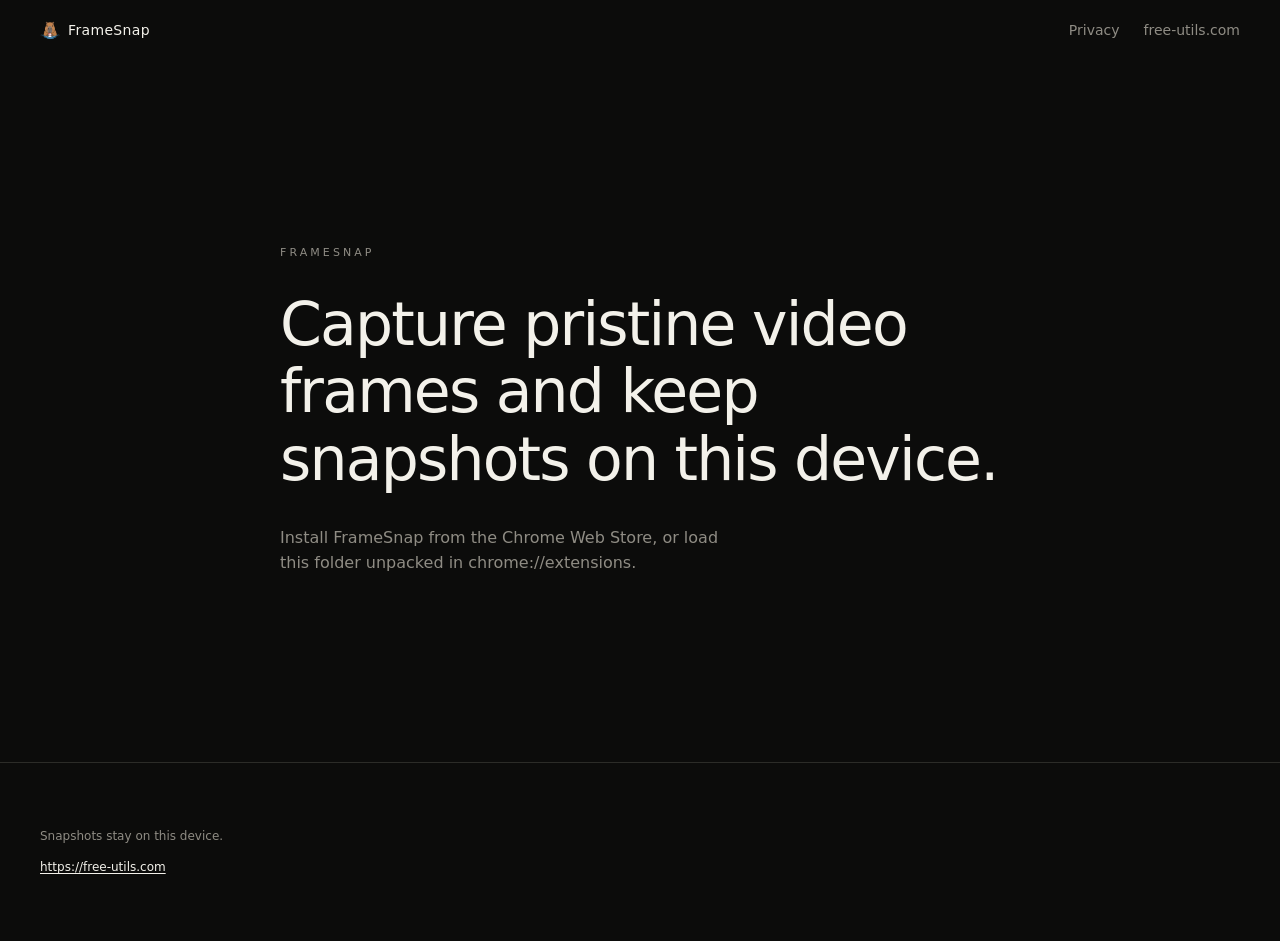
<file: index.html>
<!DOCTYPE html>
<html lang="en">
<head>
  <meta charset="utf-8">
  <meta name="viewport" content="width=device-width, initial-scale=1">
  <title>FrameSnap</title>
  <meta name="description" content="Capture pristine video frames and keep snapshots on this device.">
  <link rel="stylesheet" href="landing.css">
  <link rel="icon" href="icons/icon128.png">
</head>
<body>
  <header class="site-header">
    <a class="brand" href="/">
      <img src="icons/brand-logo.webp" width="20" height="20" alt="">
      FrameSnap
    </a>
    <nav aria-label="Site">
      <a href="/privacy">Privacy</a>
      <a href="https://free-utils.com" rel="noopener noreferrer">free-utils.com</a>
    </nav>
  </header>
  <main>
    <section class="hero">
      <p class="eyebrow">FrameSnap</p>
      <h1>Capture pristine video frames and keep snapshots on this device.</h1>
      <p class="lede">Install FrameSnap from the Chrome Web Store, or load this folder unpacked in chrome://extensions.</p>
    </section>
  </main>
  <footer class="site-footer">
    <p>Snapshots stay on this device.</p>
    <p><a href="https://free-utils.com">https://free-utils.com</a></p>
  </footer>
</body>
</html>
</file>
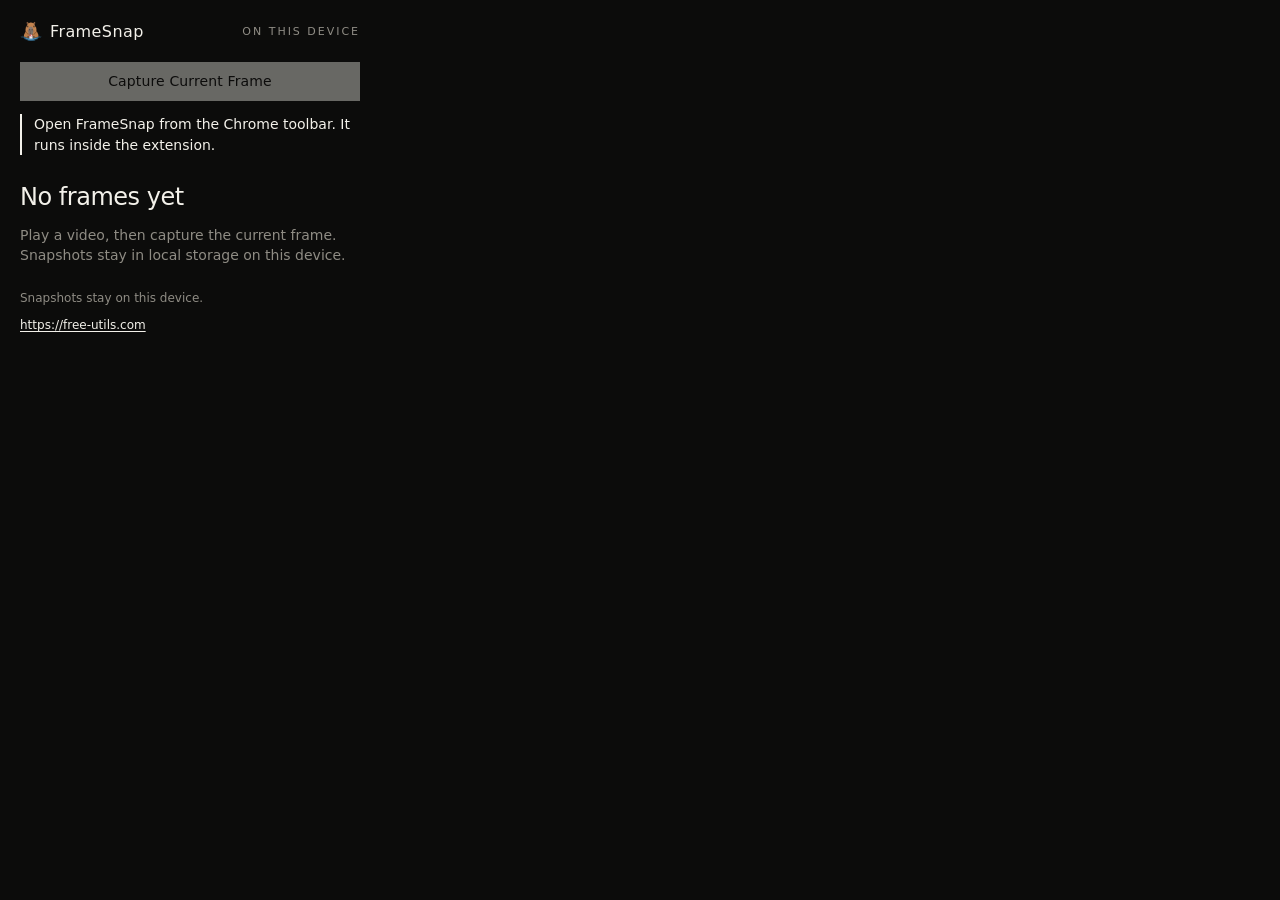
<file: popup.html>
<!DOCTYPE html>
<html lang="en" class="extension-popup">
<head>
  <meta charset="utf-8">
  <meta name="viewport" content="width=device-width, initial-scale=1">
  <title>FrameSnap</title>
  <link rel="stylesheet" href="popup.css">
</head>
<body>
  <header class="top">
    <h1>
      <img class="logo" src="icons/brand-logo.webp" width="22" height="22" alt="">
      FrameSnap
    </h1>
    <p class="eyebrow">On this device</p>
  </header>

  <button id="capture-btn" class="action-button" type="button">Capture Current Frame</button>

  <p id="banner" class="banner" hidden></p>

  <section id="workspace" class="workspace" hidden>
    <div class="shot-frame">
      <img id="workspace-shot" alt="" draggable="false">
    </div>
    <div class="workspace-meta">
      <button id="workspace-time" class="time" type="button"></button>
      <p id="workspace-detail"></p>
    </div>
  </section>

  <section id="empty-state" class="empty">
    <p class="empty-title">No frames yet</p>
    <p>Play a video, then capture the current frame. Snapshots stay in local storage on this device.</p>
  </section>

  <section id="history" class="history" hidden>
    <div class="history-head">
      <h2>On this device</h2>
      <span id="history-count"></span>
    </div>
    <div id="history-grid" class="grid"></div>
  </section>

  <footer class="foot">
    <p>Snapshots stay on this device.</p>
    <p><a href="https://free-utils.com">https://free-utils.com</a></p>
  </footer>

  <script src="popup.js"></script>
</body>
</html>
</file>
<file: landing.css>
:root {
  color-scheme: dark;
  --bg: #0c0c0b;
  --ink: #f3f1ea;
  --muted: #8f8c84;
  --line: #2c2c28;
  --font-sans: ui-sans-serif, system-ui, -apple-system, "Segoe UI", Roboto, Helvetica, Arial, sans-serif;
}

* { box-sizing: border-box; }

html {
  background: var(--bg);
  color: var(--ink);
  color-scheme: dark;
  font-family: var(--font-sans);
}

body {
  min-height: 100vh;
  margin: 0;
  overflow-x: clip;
  background: var(--bg);
  color: var(--ink);
}

::selection {
  background: var(--ink);
  color: var(--bg);
}

:focus-visible {
  outline: 1px solid var(--ink);
  outline-offset: 3px;
}

a { color: inherit; }

.site-header {
  display: flex;
  flex-wrap: wrap;
  align-items: center;
  justify-content: space-between;
  gap: 0.75rem 1.5rem;
  padding: 1.25rem 1.25rem;
  font-size: 0.875rem;
}

.brand {
  display: flex;
  align-items: center;
  gap: 0.5rem;
  letter-spacing: 0.025em;
  text-decoration: none;
}

.brand img {
  width: 20px;
  height: 20px;
  display: block;
}

.site-header nav {
  display: flex;
  align-items: center;
  gap: 1.5rem;
  color: var(--muted);
}

.site-header nav a { text-decoration: none; }

.site-header nav a:hover { color: var(--ink); }

.hero {
  display: flex;
  min-height: 78vh;
  max-width: 48rem;
  margin: 0 auto;
  flex-direction: column;
  justify-content: center;
  padding: 4rem 1.25rem;
}

.eyebrow {
  margin: 0;
  color: var(--muted);
  font-size: 11px;
  letter-spacing: 0.28em;
  text-transform: uppercase;
}

h1 {
  margin: 2rem 0 0;
  max-width: 100%;
  font-size: 2rem;
  font-weight: 400;
  line-height: 1.12;
  letter-spacing: -0.03em;
}

.lede {
  margin: 2rem 0 0;
  max-width: 28rem;
  color: var(--muted);
  font-size: 1rem;
  line-height: 1.6;
}

.policy {
  max-width: 48rem;
  margin: 0 auto;
  padding: 4rem 1.25rem 5rem;
}

.policy h1 {
  margin-top: 1.25rem;
  font-size: 2rem;
  font-weight: 400;
  letter-spacing: -0.03em;
  line-height: 1.12;
}

.policy p {
  margin: 1.25rem 0 0;
  max-width: 40rem;
  color: var(--muted);
  font-size: 1rem;
  line-height: 1.6;
}

.policy a {
  color: var(--ink);
  text-decoration: underline;
  text-underline-offset: 2px;
}

.site-footer {
  border-top: 1px solid var(--line);
  padding: 4rem 1.25rem;
  color: var(--muted);
  font-size: 0.75rem;
  line-height: 1.6;
}

.site-footer p { margin: 0; }

.site-footer p + p { margin-top: 0.75rem; }

.site-footer a {
  color: var(--ink);
  text-decoration: underline;
  text-underline-offset: 2px;
}

@media (min-width: 640px) {
  .site-header,
  .site-footer { padding-left: 2.5rem; padding-right: 2.5rem; }

  .hero { padding: 6rem 1.5rem; }

  h1 { font-size: 3.75rem; }
}
</file>
<file: popup.css>
:root {
  color-scheme: dark;
  --bg: #0c0c0b;
  --ink: #f3f1ea;
  --muted: #8f8c84;
  --line: #2c2c28;
  --raised: #141412;
  --font-sans: ui-sans-serif, system-ui, -apple-system, "Segoe UI", Roboto, Helvetica, Arial, sans-serif;
}

* { box-sizing: border-box; }

html {
  background: var(--bg);
  color: var(--ink);
  color-scheme: dark;
  font-family: var(--font-sans);
}

html.extension-popup,
html.extension-popup body {
  width: 380px;
  min-height: 560px;
  overflow-x: hidden;
}

body {
  margin: 0;
  padding: 1.25rem;
  background: var(--bg);
  color: var(--ink);
  max-height: 600px;
  overflow: auto;
}

::selection {
  background: var(--ink);
  color: var(--bg);
}

:focus-visible {
  outline: 1px solid var(--ink);
  outline-offset: 3px;
}

button,
p,
h1,
h2 {
  margin: 0;
  font: inherit;
}

button {
  appearance: none;
  font: inherit;
  border: 0;
  background: transparent;
  color: inherit;
}

[hidden] { display: none !important; }

.top {
  display: flex;
  align-items: center;
  justify-content: space-between;
  gap: 0.75rem;
}

h1 {
  display: flex;
  align-items: center;
  gap: 0.5rem;
  min-width: 0;
  font-size: 1rem;
  font-weight: 400;
  letter-spacing: 0.025em;
}

.logo {
  width: 22px;
  height: 22px;
  display: block;
  flex: 0 0 auto;
}

.eyebrow,
h2,
#history-count {
  color: var(--muted);
  font-size: 11px;
  font-weight: 400;
  letter-spacing: 0.18em;
  text-transform: uppercase;
}

.action-button {
  margin-top: 1.25rem;
  display: inline-flex;
  align-items: center;
  justify-content: center;
  width: 100%;
  border: 1px solid var(--ink);
  background: var(--ink);
  color: var(--bg);
  padding: 0.65rem 1rem;
  font-size: 0.875rem;
  letter-spacing: 0.01em;
  cursor: pointer;
}

.action-button:hover:not(:disabled) {
  background: transparent;
  color: var(--ink);
}

.action-button:disabled {
  cursor: progress;
  opacity: 0.4;
}

.banner {
  margin-top: 0.85rem;
  font-size: 0.875rem;
  line-height: 1.45;
  overflow-wrap: anywhere;
}

.banner[hidden] { display: none; }

.banner.error {
  border-left: 2px solid var(--ink);
  padding-left: 0.75rem;
  color: var(--ink);
}

.banner.info {
  color: var(--ink);
}

.workspace {
  margin-top: 1.5rem;
}

.shot-frame {
  background: var(--bg);
  border: 1px solid var(--line);
  overflow: hidden;
}

#workspace-shot {
  display: block;
  width: 100%;
  max-height: 200px;
  object-fit: contain;
  background: var(--bg);
}

.workspace-meta {
  display: flex;
  align-items: baseline;
  gap: 0.75rem;
  min-width: 0;
  margin-top: 0.8rem;
}

#workspace-detail {
  flex: 1;
  min-width: 0;
  color: var(--muted);
  font-size: 0.875rem;
  line-height: 1.45;
  overflow: hidden;
  text-overflow: ellipsis;
  white-space: nowrap;
}

.history {
  margin-top: 1.75rem;
  padding-top: 1.25rem;
  border-top: 1px solid var(--line);
}

.history-head {
  display: flex;
  align-items: baseline;
  justify-content: space-between;
  gap: 0.75rem;
  margin-bottom: 0.85rem;
}

.grid {
  display: grid;
  grid-template-columns: 1fr 1fr;
  gap: 0.85rem 0.75rem;
}

.card {
  min-width: 0;
  background: transparent;
}

.thumb {
  background: var(--bg);
  border: 1px solid var(--line);
  aspect-ratio: 16 / 9;
}

.card img {
  display: block;
  width: 100%;
  height: 100%;
  object-fit: contain;
  background: var(--bg);
}

.card-meta { padding-top: 0.55rem; }

.time {
  color: var(--ink);
  font-size: 0.875rem;
  padding: 0;
  cursor: pointer;
}

.time:hover { text-decoration: underline; text-underline-offset: 2px; }

.actions {
  display: flex;
  flex-wrap: wrap;
  gap: 0.45rem 0.75rem;
  margin-top: 0.45rem;
}

.actions button {
  color: var(--muted);
  background: transparent;
  padding: 0;
  font-size: 0.75rem;
  cursor: pointer;
}

.actions button:hover:not(:disabled) { color: var(--ink); }

.actions button:disabled,
.time:disabled {
  cursor: not-allowed;
  opacity: 0.35;
  text-decoration: none;
}

.empty {
  margin-top: 1.75rem;
  max-width: 36rem;
}

.empty-title {
  font-size: 1.5rem;
  font-weight: 400;
  letter-spacing: -0.02em;
  color: var(--ink);
}

.empty p:last-child {
  margin-top: 0.85rem;
  color: var(--muted);
  font-size: 0.875rem;
  line-height: 1.45;
}

.foot {
  margin-top: 1.5rem;
  color: var(--muted);
  font-size: 0.75rem;
  line-height: 1.6;
}

.foot p + p { margin-top: 0.5rem; }

.foot a {
  color: var(--ink);
  text-decoration: underline;
  text-underline-offset: 2px;
}

.foot a:hover { color: var(--ink); }
</file>
